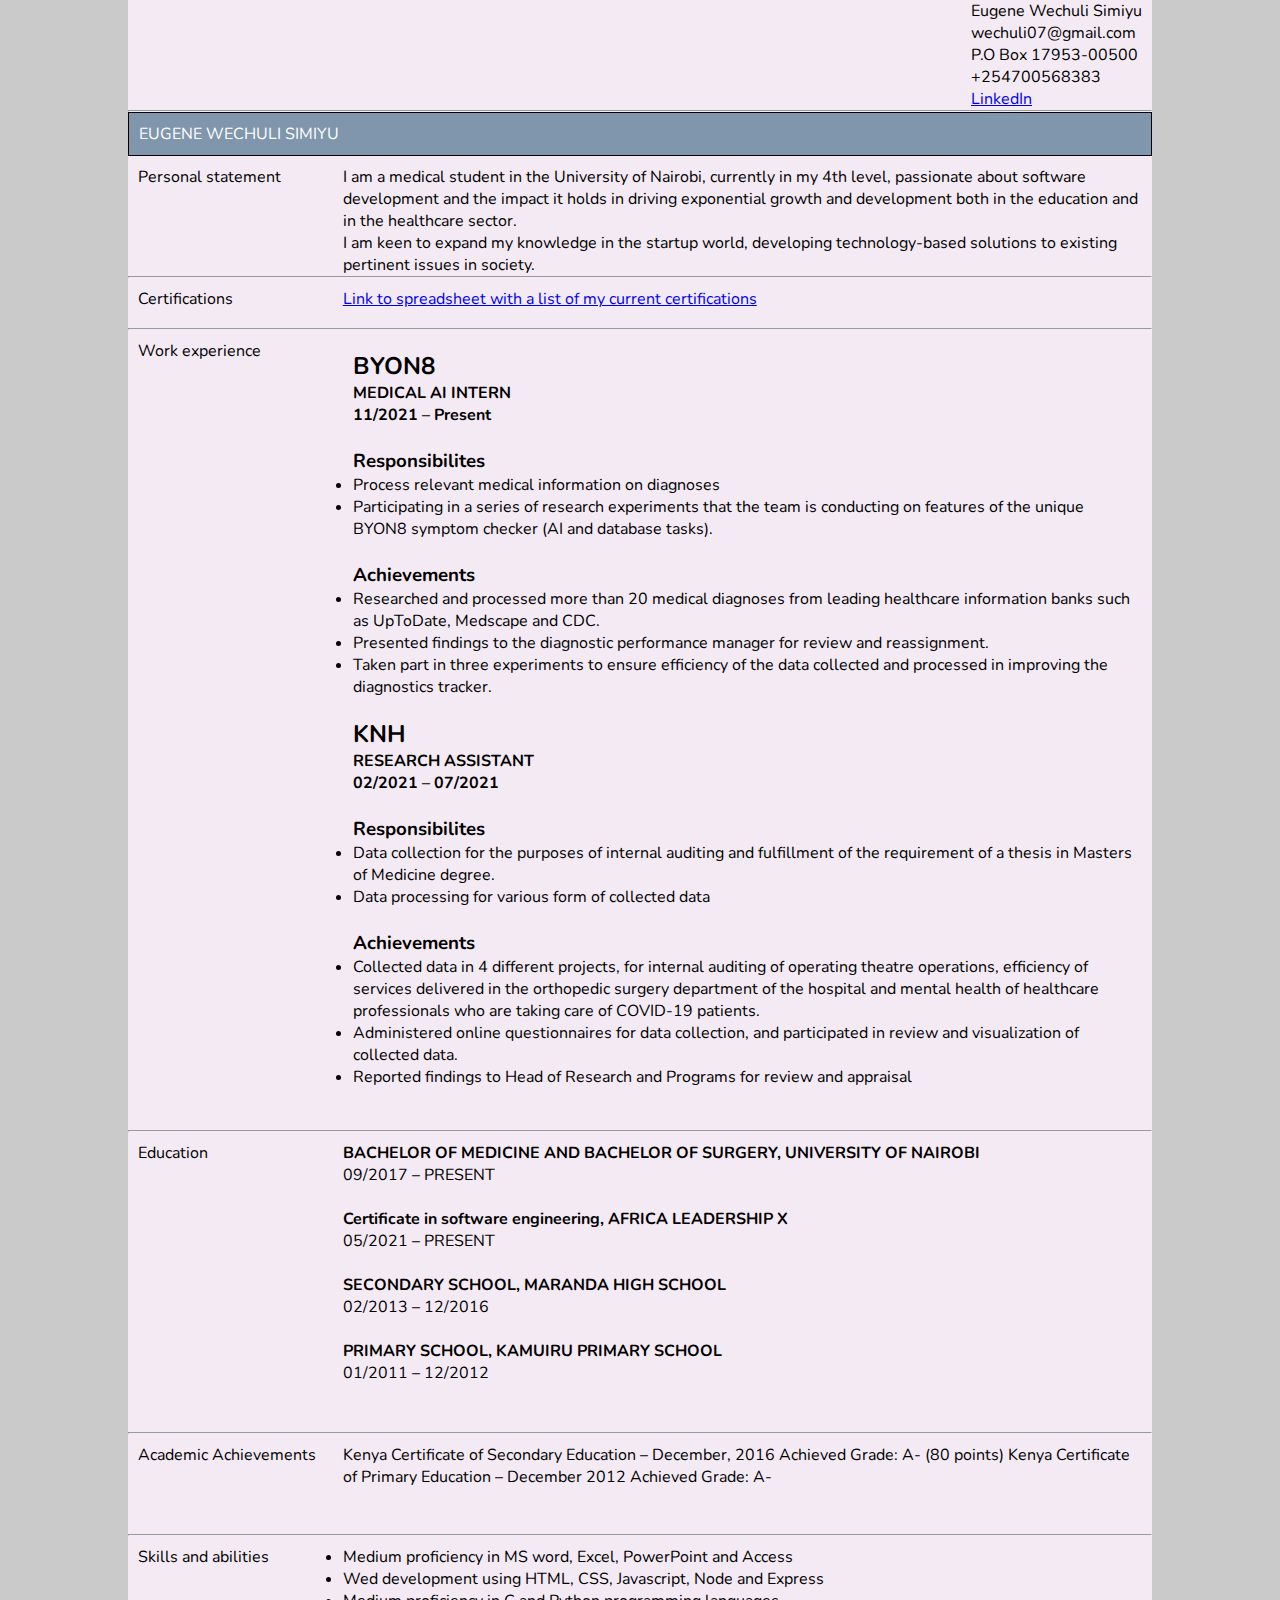
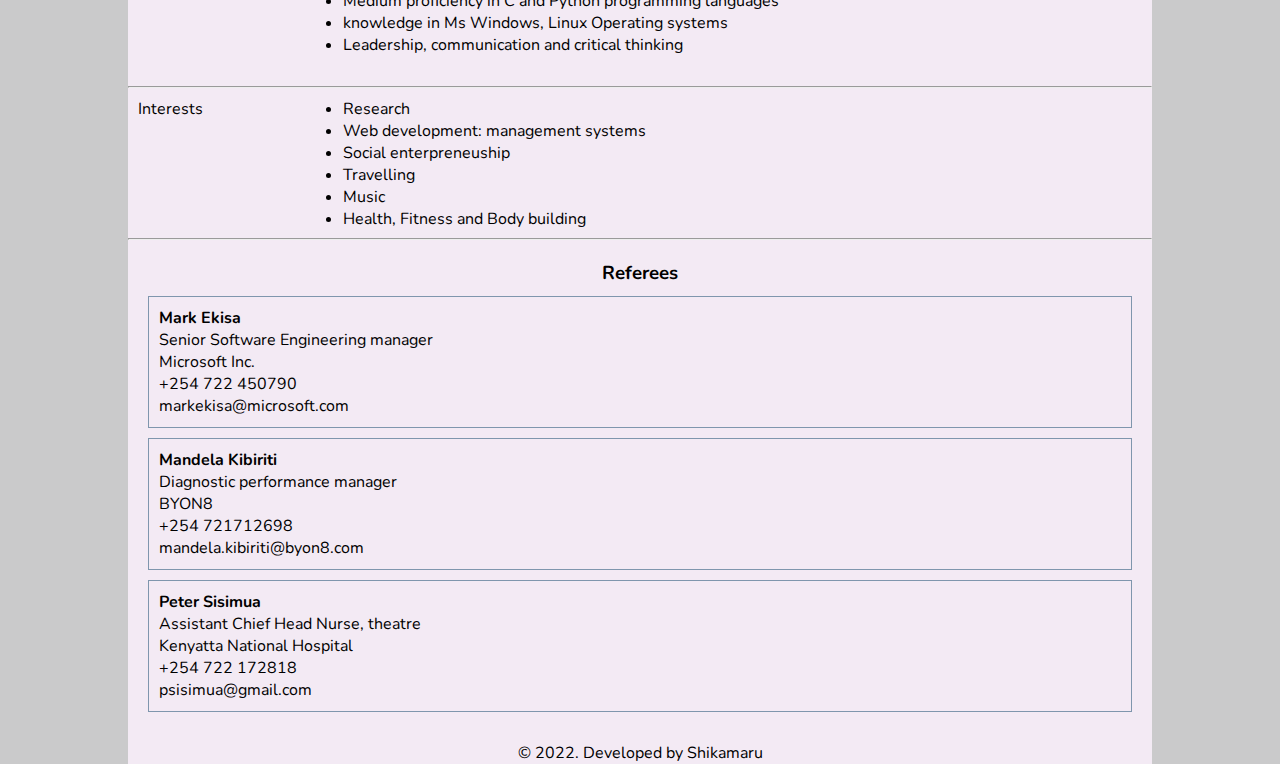
<file: resume/index.html>
<!DOCTYPE html>
<html lang="en">

<head>
    <meta charset="UTF-8">
    <meta http-equiv="X-UA-Compatible" content="IE=edge">
    <meta name="viewport" content="width=device-width, initial-scale=1.0">
    <title>Resume</title>
    <link rel="stylesheet" href="styles.css">
    <link rel="preconnect" href="https://fonts.googleapis.com">
    <link rel="preconnect" href="https://fonts.gstatic.com" crossorigin>
    <link
        href="https://fonts.googleapis.com/css2?family=Nunito:ital,wght@0,200;0,300;0,400;0,500;0,600;0,700;0,800;0,900;1,300;1,400;1,500;1,600;1,700;1,800;1,900&display=swap"
        rel="stylesheet">
</head>

<body>
    <div class="body">
        <header>
            <ul>
                <li>Eugene Wechuli Simiyu</li>
                <li>wechuli07@gmail.com</li>
                <li>P.O Box 17953-00500</li>
                <li>+254700568383</li>
                <li><a href="https://www.linkedin.com/in/wechuli-eugene-053b89169/">LinkedIn</a></li>
            </ul>
        </header>
        <hr>
        <div class="name">Eugene Wechuli Simiyu</div>
        <div class="statement">
            <div>Personal statement</div>
            <div>
                <p>I am a medical student in the University of Nairobi, currently in my 4th level, passionate about
                    software
                    development and
                    the impact it holds in driving exponential growth and development both in the education and in the
                    healthcare sector.</p>
                <p>I am keen to expand my knowledge in the startup world, developing technology-based solutions to
                    existing
                    pertinent
                    issues in society.</p>
            </div>
        </div>
        <hr>
        <div class="certifications">
            <div>Certifications</div>
            <div><a href="https://docs.google.com/spreadsheets/d/1rKhOgBcK8_Io20dOx0_-0_uS938-vT2cQYr1pX2MGV0/edit">Link
                    to
                    spreadsheet with a list of my current certifications</a></div>
        </div>
        <hr>
        <div class="experience">
            <div>Work experience</div>
            <div>
                <div>
                    <h2>BYON8</h2>
                    <h4>MEDICAL AI INTERN</h4>
                    <h4>11/2021 – Present</h4>
                    <br>
                    <h3>Responsibilites</h3>
                    <ul>
                        <li>Process relevant medical information on diagnoses</li>
                        <li>Participating in a series of research experiments that the team is conducting on features of
                            the
                            unique BYON8 symptom
                            checker (AI and database tasks).</li>
                    </ul>
                    <br>
                    <h3>Achievements</h3>
                    <ul>
                        <li>Researched and processed more than 20 medical diagnoses from leading healthcare information
                            banks
                            such as UpToDate,
                            Medscape and CDC.</li>
                        <li>Presented findings to the diagnostic performance manager for review and reassignment.</li>
                        <li>Taken part in three experiments to ensure efficiency of the data collected and processed in
                            improving the diagnostics
                            tracker.</li>
                    </ul>
                </div>
                <div>
                    <h2>KNH</h2>
                    <h4>RESEARCH ASSISTANT</h4>
                    <h4>02/2021 – 07/2021</h4>
                    <br>
                    <h3>Responsibilites</h3>
                    <ul>
                        <li>Data collection for the purposes of internal auditing and fulfillment of the requirement of
                            a
                            thesis
                            in Masters of
                            Medicine degree.</li>
                        <li>Data processing for various form of collected data</li>
                    </ul>
                    <br>
                    <h3>Achievements</h3>
                    <ul>
                        <li>Collected data in 4 different projects, for internal auditing of operating theatre
                            operations,
                            efficiency of services
                            delivered in the orthopedic surgery department of the hospital and mental health of
                            healthcare
                            professionals who are
                            taking care of COVID-19 patients.</li>
                        <li>Administered online questionnaires for data collection, and participated in review and
                            visualization
                            of collected data.</li>
                        <li>Reported findings to Head of Research and Programs for review and appraisal</li>
                    </ul>
                </div>
            </div>
        </div>
        <hr>
        <div class="education">
            <div>Education</div>
            <div>
                <h4>BACHELOR OF MEDICINE AND BACHELOR OF SURGERY, UNIVERSITY OF NAIROBI</h4>
                <p>09/2017 – PRESENT</p>
                <br>
                <h4>Certificate in software engineering, AFRICA LEADERSHIP X</h4>
                <p>05/2021 – PRESENT</p>
                <br>
                <h4>SECONDARY SCHOOL, MARANDA HIGH SCHOOL</h4>
                <p>02/2013 – 12/2016</p>
                <br>
                <h4>PRIMARY SCHOOL, KAMUIRU PRIMARY SCHOOL</h4>
                <p>01/2011 – 12/2012</p>
                <br>
            </div>
        </div>
        <hr>
        <div class="academic_achievements">
            <div>Academic Achievements</div>
            <div>
                Kenya Certificate of Secondary Education – December, 2016
                Achieved Grade: A- (80 points)
                Kenya Certificate of Primary Education – December 2012
                Achieved Grade: A-
            </div>
        </div>
        <hr>
        <div class="skills">
            <div>Skills and abilities</div>
            <div>
                <ul>
                    <li>Medium proficiency in MS word, Excel, PowerPoint and Access</li>
                    <li>Wed development using HTML, CSS, Javascript, Node and Express</li>
                    <li>Medium proficiency in C and Python programming languages</li>
                    <li>knowledge in Ms Windows, Linux Operating systems</li>
                    <li>Leadership, communication and critical thinking</li>
                </ul>
            </div>
        </div>
        <hr>
        <div class="interests">
            <div>Interests</div>
            <div>
                <ul>
                    <li>Research</li>
                    <li>Web development: management systems</li>
                    <li>Social enterpreneuship</li>
                    <li>Travelling</li>
                    <li>Music</li>
                    <li>Health, Fitness and Body building</li>
                </ul>
            </div>
        </div>
        <hr>
        <div class="referees">
            <h3>Referees</h3>
            <div class="first_ref">
                <ul>
                    <li><b>Mark Ekisa</b></li>
                    <li>Senior Software Engineering manager</li>
                    <li>Microsoft Inc.</li>
                    <li>+254 722 450790</li>
                    <li>markekisa@microsoft.com</li>
                </ul>
            </div>
            <div class="second_ref">
                <ul>
                    <li><b>Mandela Kibiriti</b></li>
                    <li>Diagnostic performance manager</li>
                    <li>BYON8</li>
                    <li>+254 721712698</li>
                    <li>mandela.kibiriti@byon8.com</li>
                </ul>
            </div>
            <div class="third_ref">
                <ul>
                    <li><b>Peter Sisimua</b></li>
                    <li>Assistant Chief Head Nurse, theatre</li>
                    <li>Kenyatta National Hospital</li>
                    <li>+254 722 172818</li>
                    <li>psisimua@gmail.com</li>
                </ul>
            </div>
        </div>
        <footer>
            © 2022. Developed by Shikamaru
        </footer>
    </div>
</body>

</html>
</file>
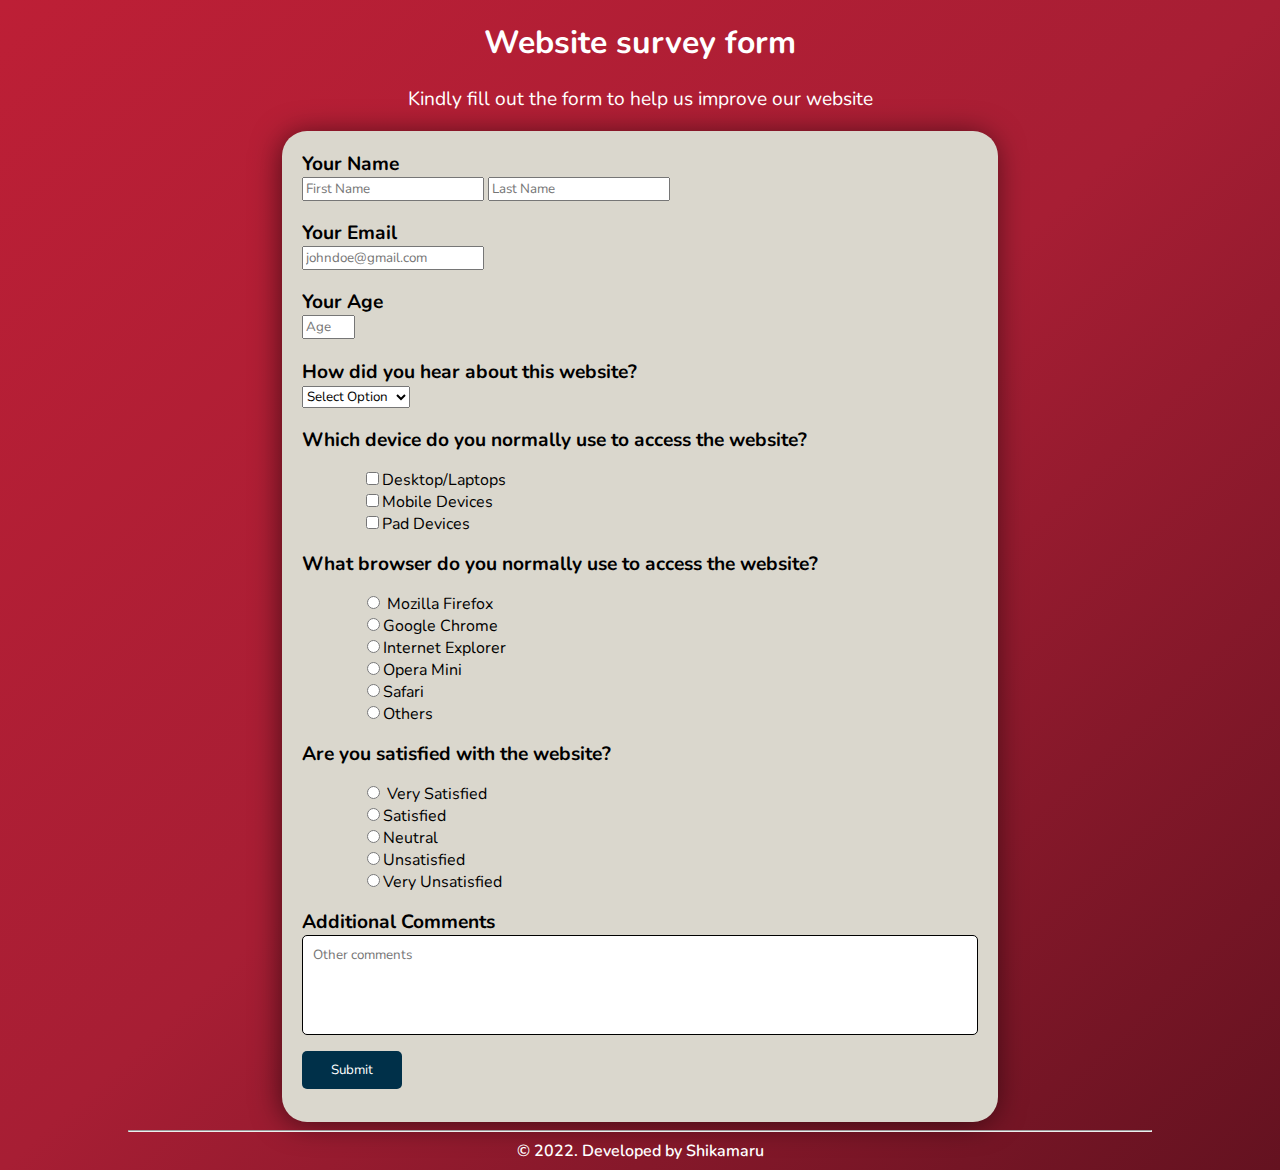
<file: survey/index.html>
<!DOCTYPE html>
<html lang="en">

<head>
    <meta charset="UTF-8">
    <meta http-equiv="X-UA-Compatible" content="IE=edge">
    <meta name="viewport" content="width=device-width, initial-scale=1.0">
    <title>Survey form</title>
    <link rel="stylesheet" href="styles.css">
    <link
        href="https://fonts.googleapis.com/css2?family=Nunito:ital,wght@0,200;0,300;0,400;0,500;0,600;0,700;0,800;0,900;1,300;1,400;1,500;1,600;1,700;1,800;1,900&display=swap"
        rel="stylesheet">
</head>

<body>
    <h1>Website survey form</h1>
    <p>Kindly fill out the form to help us improve our website</p>

    <section>
        <form id="survey-form">
            <!-- name -->
            <label for="name" id="name-label">Your Name</label>
            <div class="names">
                <input type="text" id="name" required="true" placeholder="First Name">
                <input type="text" id="fname" required="true" placeholder="Last Name">
            </div>
            <!-- email address -->
            <label for="email" id="email-label">Your Email</label><br>
            <input type="email" id="email" required="true" placeholder="johndoe@gmail.com"><br>
            <!-- age -->
            <label for="name" id="number-label">Your Age</label><br>
            <input type="number" min="1" max="80" placeholder="Age" id="number" placeholder="24"><br>
            <!-- dropdown -->
            <label>How did you hear about this website?</label><br>
            <select id="dropdown">
                <option>Select Option</option>
                <option>Social Media</option>
                <option>Advertisment</option>
                <option>Search Engine</option>
                <option>My Friends</option>
            </select><br>
            <!-- checkbox -->
            <label>Which device do you normally use to access the website?</label>
            <ul>
                <li><input type="checkbox" name="" value="1">Desktop/Laptops</li>
                <li><input type="checkbox" name="" value="2">Mobile Devices</li>
                <li><input type="checkbox" name="" value="3">Pad Devices</li>
            </ul>
            <!-- radio options -->
            <label>What browser do you normally use to access the website?</label>
            <ul>
                <li><input type="radio" name="browser" value="mf"> Mozilla Firefox</li>
                <li><input type="radio" name="browser" value="gc">Google Chrome</li>
                <li><input type="radio" name="browser" value="ie">Internet Explorer</li>
                <li><input type="radio" name="browser" value="om">Opera Mini</li>
                <li><input type="radio" name="browser" value="s">Safari</li>
                <li><input type="radio" name="browser" value="o">Others</li>
            </ul>
            <!-- also radio options -->
            <label>Are you satisfied with the website?</label>
            <ul>
                <li><input type="radio" name="browser" value="mf"> Very Satisfied</li>
                <li><input type="radio" name="browser" value="gc">Satisfied</li>
                <li><input type="radio" name="browser" value="ie">Neutral</li>
                <li><input type="radio" name="browser" value="om">Unsatisfied</li>
                <li><input type="radio" name="browser" value="s">Very Unsatisfied</li>
            </ul>
            <!-- textarea -->
            <label>Additional Comments</label><br>
            <textarea placeholder="Other comments"></textarea><br>
            <button type="submit" id="submit">Submit</button>
        </form>
    </section>
    <hr>
    <footer>
        © 2022. Developed by Shikamaru
    </footer>

</body>

</html>
</file>
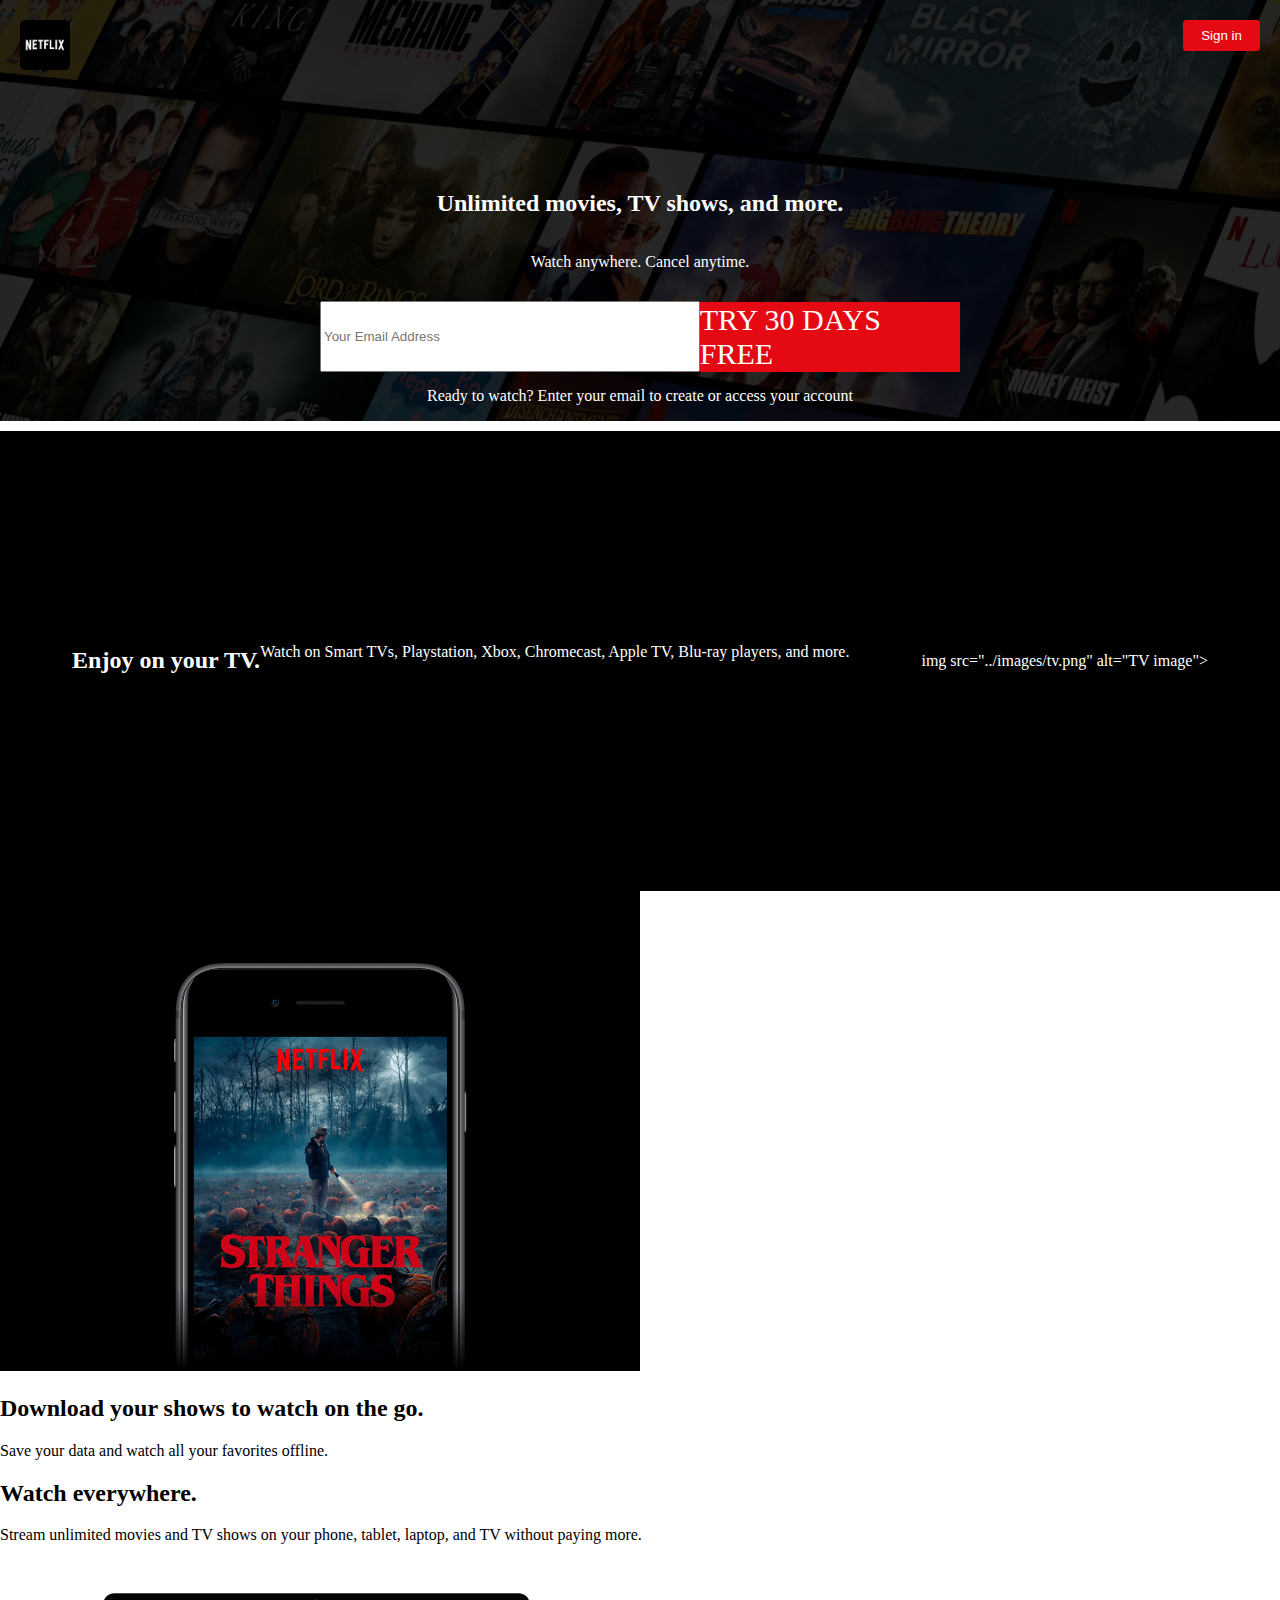
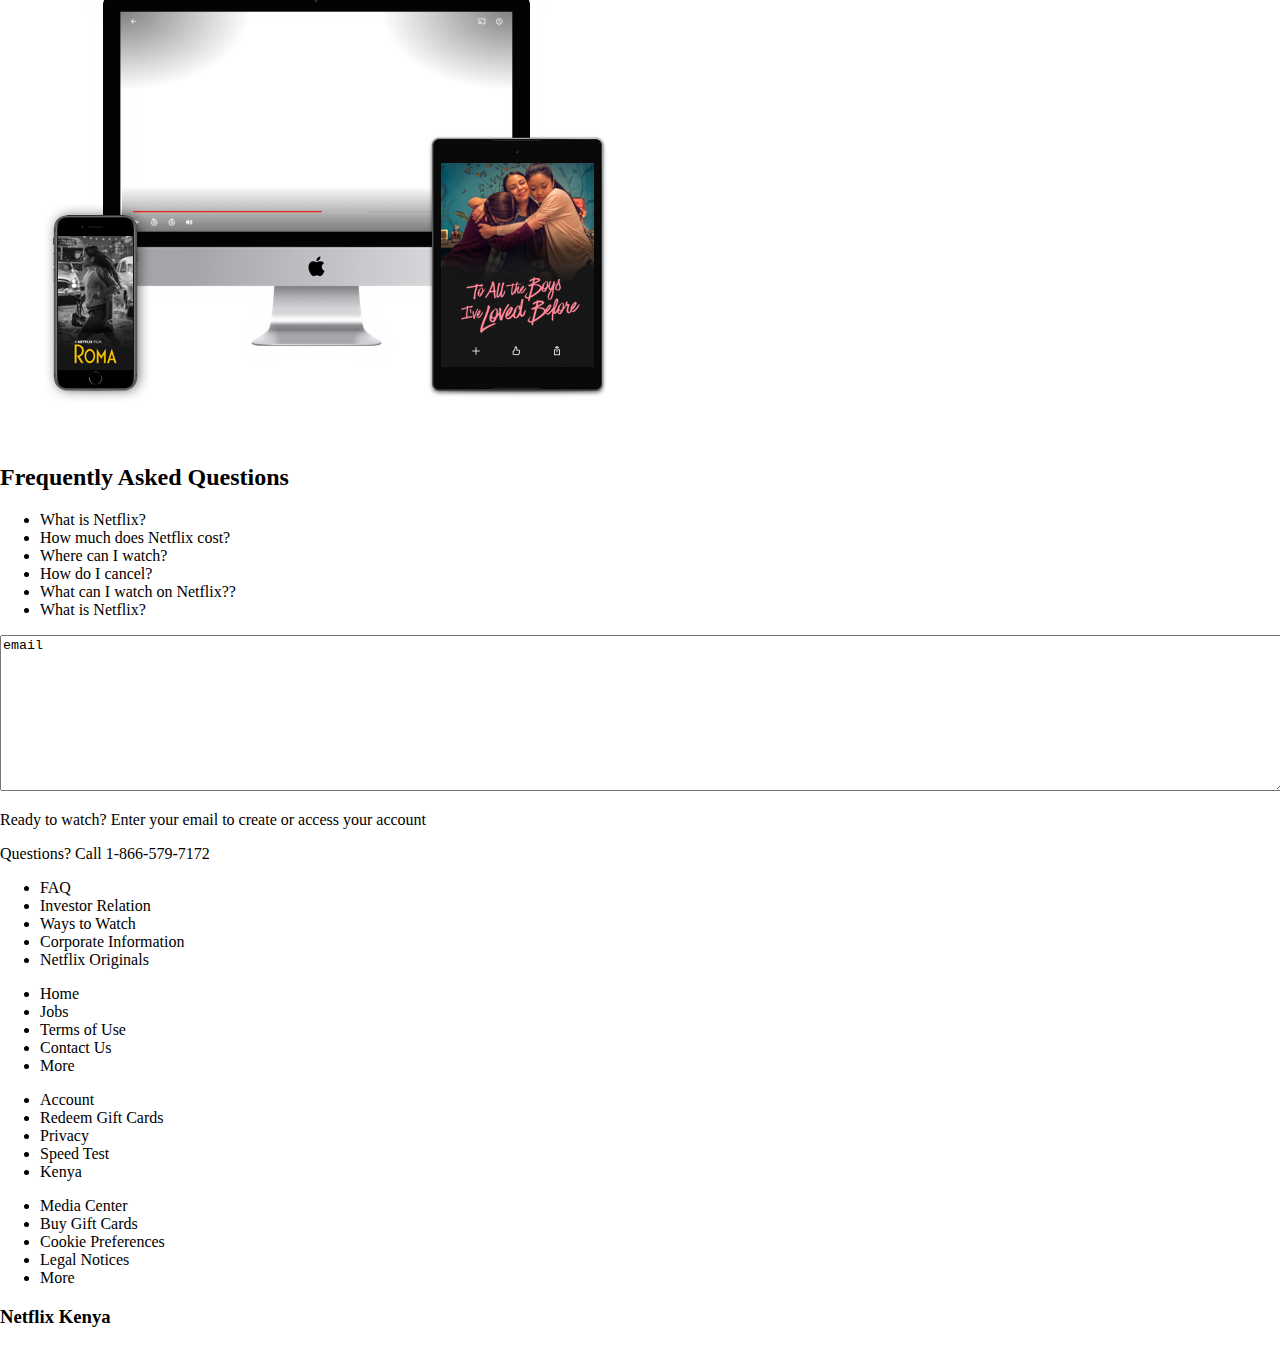
<file: netflix_clone/static/index.html>
<!DOCTYPE html>
<html lang="en">

<head>
    <meta charset="UTF-8">
    <meta http-equiv="X-UA-Compatible" content="IE=edge">
    <meta name="viewport" content="width=device-width, initial-scale=1.0">
    <title>A simple netflix clone using HTML and CSS</title>
    <link rel="stylesheet" href="styles.css">
    <link rel="icon" href="../images/logo.png">
</head>

<body>
    <section class="landing">
        <nav>
            <li><img src="../images/logo.png" alt="icon"></li>
            <li><button class="btn1">Sign in</button></li>
        </nav>
        <div class="announce">
            <div>
                <h2>Unlimited movies, TV shows, and more.</h2>
            </div>
            <div>
                <p>Watch anywhere. Cancel anytime.</p>
            </div>
            <div class="signup">
                <input type="text" name="email" id="email" placeholder="Your Email Address">
                <span>Try 30 days free</span>
            </div>
            <p id="ready">Ready to watch? Enter your email to create or access your account</p>
        </div>
    </section>
    <section class="second">
        <div class="text">
            <h2>Enjoy on your TV.</h2>
            <p>Watch on Smart TVs, Playstation, Xbox, Chromecast, Apple TV, Blu-ray players, and more.</p>
        </div>
        <div class="image">img src="../images/tv.png" alt="TV image"></div>
    </section>
    <section class="three">
        <img src="../images/mobile.png" alt="Mobile phone image">
        <h2>Download your shows to watch on the go.</h2>
        <p>Save your data and watch all your favorites offline.</p>
    </section>
    <section class="four">
        <h2>Watch everywhere.</h2>
        <p>Stream unlimited movies and TV shows on
            your phone, tablet, laptop, and TV without paying more.</p>
        <img src="../images/device-pile.png" alt="many devices image">
    </section>
    <section class="faq">
        <h2>Frequently Asked Questions</h2>
        <ul>
            <li>What is Netflix?</li>
            <li>How much does Netflix cost?</li>
            <li>Where can I watch?</li>
            <li>How do I cancel?</li>
            <li>What can I watch on Netflix??</li>
            <li>What is Netflix?</li>
        </ul>
    </section>
    <textarea name="email" id="email" cols="30" rows="10">email</textarea>
    <p>Ready to watch? Enter your email to create or access your account</p>
    <footer>
        <p>Questions? Call 1-866-579-7172</p>
        <ul>
            <li>FAQ</li>
            <li>Investor Relation</li>
            <li>Ways to Watch</li>
            <li>Corporate Information</li>
            <li>Netflix Originals</li>
        </ul>
        <ul>
            <li>Home</li>
            <li>Jobs</li>
            <li>Terms of Use</li>
            <li>Contact Us</li>
            <li>More</li>
        </ul>
        <ul>
            <li>Account</li>
            <li>Redeem Gift Cards</li>
            <li>Privacy</li>
            <li>Speed Test</li>
            <li>Kenya</li>
        </ul>
        <ul>
            <li>Media Center</li>
            <li>Buy Gift Cards</li>
            <li>Cookie Preferences</li>
            <li>Legal Notices</li>
            <li>More</li>
        </ul>
        <h3>Netflix Kenya</h3>
    </footer>

</body>

</html>
</file>
<file: resume/styles.css>
* {
    margin: 0;
    padding: 0;
    font-family: 'Nunito',
        sans-serif;  
}

body {
    margin-left: 10%;
    margin-right: 10%;
    background-color: #cacacb;
}

.body {
    background-color: #f3eaf4;
}

header {
    display: flex;
    justify-content: flex-end;
    margin-right: 10px;
}

header ul {
    list-style-type: none;
}

.name {
    margin: 0;
    background-color: #7f96ad;
    border: black solid 1px;
    padding: 10px;
    color: #fff;
    text-transform: uppercase;
}

.statement {
    display: grid;
    grid-template-columns: 1fr 4fr;
    grid-auto-rows: 120px;
}

.statement div:nth-of-type(1) {
    margin: 0;
    padding: 10px;
}

.statement div:nth-of-type(2) {
    margin: 0;
    padding: 10px;
}

.certifications {
    display: grid;
    grid-template-columns: 1fr 4fr;
    grid-auto-rows: 50px;
}

.certifications div:nth-of-type(1) {
    margin: 0;
    padding: 10px;
}

.certifications div:nth-of-type(2) {
    margin: 0;
    padding: 10px;
}

.experience {
    display: grid;
    grid-template-columns: 1fr 4fr;
    grid-auto-rows: 800px;
}

.experience div:nth-of-type(1) {
    margin: 0;
    padding: 10px;
}

.experience div:nth-of-type(2) {
    margin: 0;
    padding: 10px;
}

.education {
    display: grid;
    grid-template-columns: 1fr 4fr;
    grid-auto-rows: 300px;
}

.education div:nth-of-type(1) {
    margin: 0;
    padding: 10px;
}

.education div:nth-of-type(2) {
    margin: 0;
    padding: 10px;
}

.academic_achievements {
    display: grid;
    grid-template-columns: 1fr 4fr;
    grid-auto-rows: 100px;
}

.academic_achievements div:nth-of-type(1) {
    margin: 0;
    padding: 10px;
}

.academic_achievements div:nth-of-type(2) {
    margin: 0;
    padding: 10px;
}

.skills {
    display: grid;
    grid-template-columns: 1fr 4fr;
    grid-auto-rows: 150px;
}

.skills div:nth-of-type(1) {
    margin: 0;
    padding: 10px;
}

.skills div:nth-of-type(2) {
    margin: 0;
    padding: 10px;
}

.interests {
    display: grid;
    grid-template-columns: 1fr 4fr;
    grid-auto-rows: 150px;
}

.interests div:nth-of-type(1) {
    margin: 0;
    padding: 10px;
}

.interests div:nth-of-type(2) {
    margin: 0;
    padding: 10px;
}

.referees .first_ref ul,
.referees .second_ref ul,
.referees .third_ref ul {
    list-style-type: none;
}

.referees {
    margin: 10px;
    padding: 10px;
}

.referees h3 {
    display: flex;
    justify-content: center;
}

.referees .first_ref {
    border: #7f96ad solid 1px;
    margin-top: 10px;
    margin-bottom: 10px;
    padding: 10px;
}

.referees .second_ref {
    border: #7f96ad solid 1px;
    margin-top: 10px;
    margin-bottom: 10px;
    padding: 10px;
}

.referees .third_ref {
    border: #7f96ad solid 1px;
    margin-top: 10px;
    margin-bottom: 10px;
    padding: 10px;
}

footer {
    display: flex;
    justify-content: center;
}
</file>
<file: survey/styles.css>
* {
    box-sizing: border-box;
    font-family: 'Nunito', sans-serif;
}

body {
    margin-left: 10%;
    margin-right: 10%;
    background: linear-gradient(to bottom right, #bd1f36, #a71e34, #641220);
}

h1 {
    font-weight: 700;
    color: #fff;
    text-align: center;
}

body p {
    font-size: 1.2rem;
    color: #fff;
    text-align: center;
}

form {
    background-color: #dad7cd;
    margin-left: 15%;
    margin-right: 15%;
    padding: 20px;
    border-radius: 25px;
    box-shadow: -2px 2px 30px -2px rgba(0, 0, 0, .6);
}

input[type="text"],
input[type="email"],
input[type="number"],
select {
    display: inline;
    margin-bottom: 1.2rem;
}

form label:nth-of-type(1) {
    display: inline;
    margin-bottom: 1.2rem;
}

button {
    display: block;
    margin-bottom: .8rem;
}

label {
    font-size: 1.2rem;
    color: #000;
    font-weight: 700;
}

ul li {
    list-style-type: none;
    margin-left: 20px;
}

textarea {
    width: 100%;
    height: 100px;
    border: 1px solid #000;
    border-radius: 5px;
    padding: 10px;
    resize: none;
}

#submit {
    background-color: #003049;
    color: #fff;
    width: 100px;
    border: none;
    border-radius: 5px;
    padding: 10px;
    margin-top: 10px;
    cursor: pointer;
}

#submit:hover {
    background-color: #669bbc;
    color: #fff;
    border: none;
    border-radius: 5px;
    padding: 10px;
    margin-top: 10px;
    cursor: pointer;
    transform: scale(1.1);
}

footer {
    text-align: center;
    font-weight: 600;
    color: #fff;
}
</file>
<file: netflix_clone/static/styles.css>
@import url("https://fonts.googleapis.com/css?family=IBM+Plex+Sans&display=swap");
@import url("https://fonts.googleapis.com/css?family=Martel+Sans&display=swap");
@import url("https://fonts.googleapis.com/css?family=Roboto&display=swap");

body {
    margin: 0;
    padding: 0;

}

.landing {
    background-image: linear-gradient(rgba(0, 0, 0, 0.8), rgba(0, 0, 0, 0.8)), url(../images/bg.jpg);
}

nav {
    height: 100px;
    list-style-type: none;
    display: flex;
    justify-content: space-between;
}

nav li img {
    margin-left: 20px;
    height: 50%;
    margin-top: 20px;
}

nav li button {
    background-color: #e50914;
    margin-top: 20px;
    margin-right: 20px;
    padding: 7px 17px;
    color: white;
    display: flex;
    flex-direction: row;
    border-radius: 3px;
    border: 1px solid #e50914;
}

body div:nth-of-type(1) {
    display: flex;
    justify-content: center;
    color: #fff;
}

body div:nth-of-type(2) {
    display: flex;
    justify-content: center;
    color: #fff;
}

.announce {
    color: white;
    display: inline-flex;
    flex-direction: column;
    align-items: center;
    justify-content: center;
    text-align: center;
    margin-top: 70px;
}

.signup {
    width: 50%;
    background-color: none;
    min-height: 80px;
    display: flex;
    flex-direction: row;
    align-items: center;
    justify-content: center;
    text-align: left;
    margin-top: 10px;
}

#email {
    width: 100%;
    min-height: 65px;
}

body section span {
    display: inline-flex;
    flex-direction: row;
    align-items: center;
    justify-content: center;
    min-height: 70px;
    width: 70%;
    font-size: 30px;
    text-transform: uppercase;
    background-color: #e50914;
}

#ready {
    margin-top: 10px;
    font-weight: normal;
    color: #fff;
}

.second {
    width: 100%;
    min-height: 460px;
    background-color: black;
    margin-top: 10px;
    display: flex;
    flex-direction: row;
    align-items: center;
    justify-content: space-evenly;
    text-align: left;
}

.second img {
    display: flex;
    justify-content: center;
    flex-direction: row;
    object-fit: contain;
    object-position: center;
    align-self: center;
    max-width: 100%;
    height: 350px;
}

.second .image {
    display: flex;
    justify-content: center;
    flex-direction: row;
    align-items: center;
    align-self: center;
    object-fit: contain;
}
</file>
